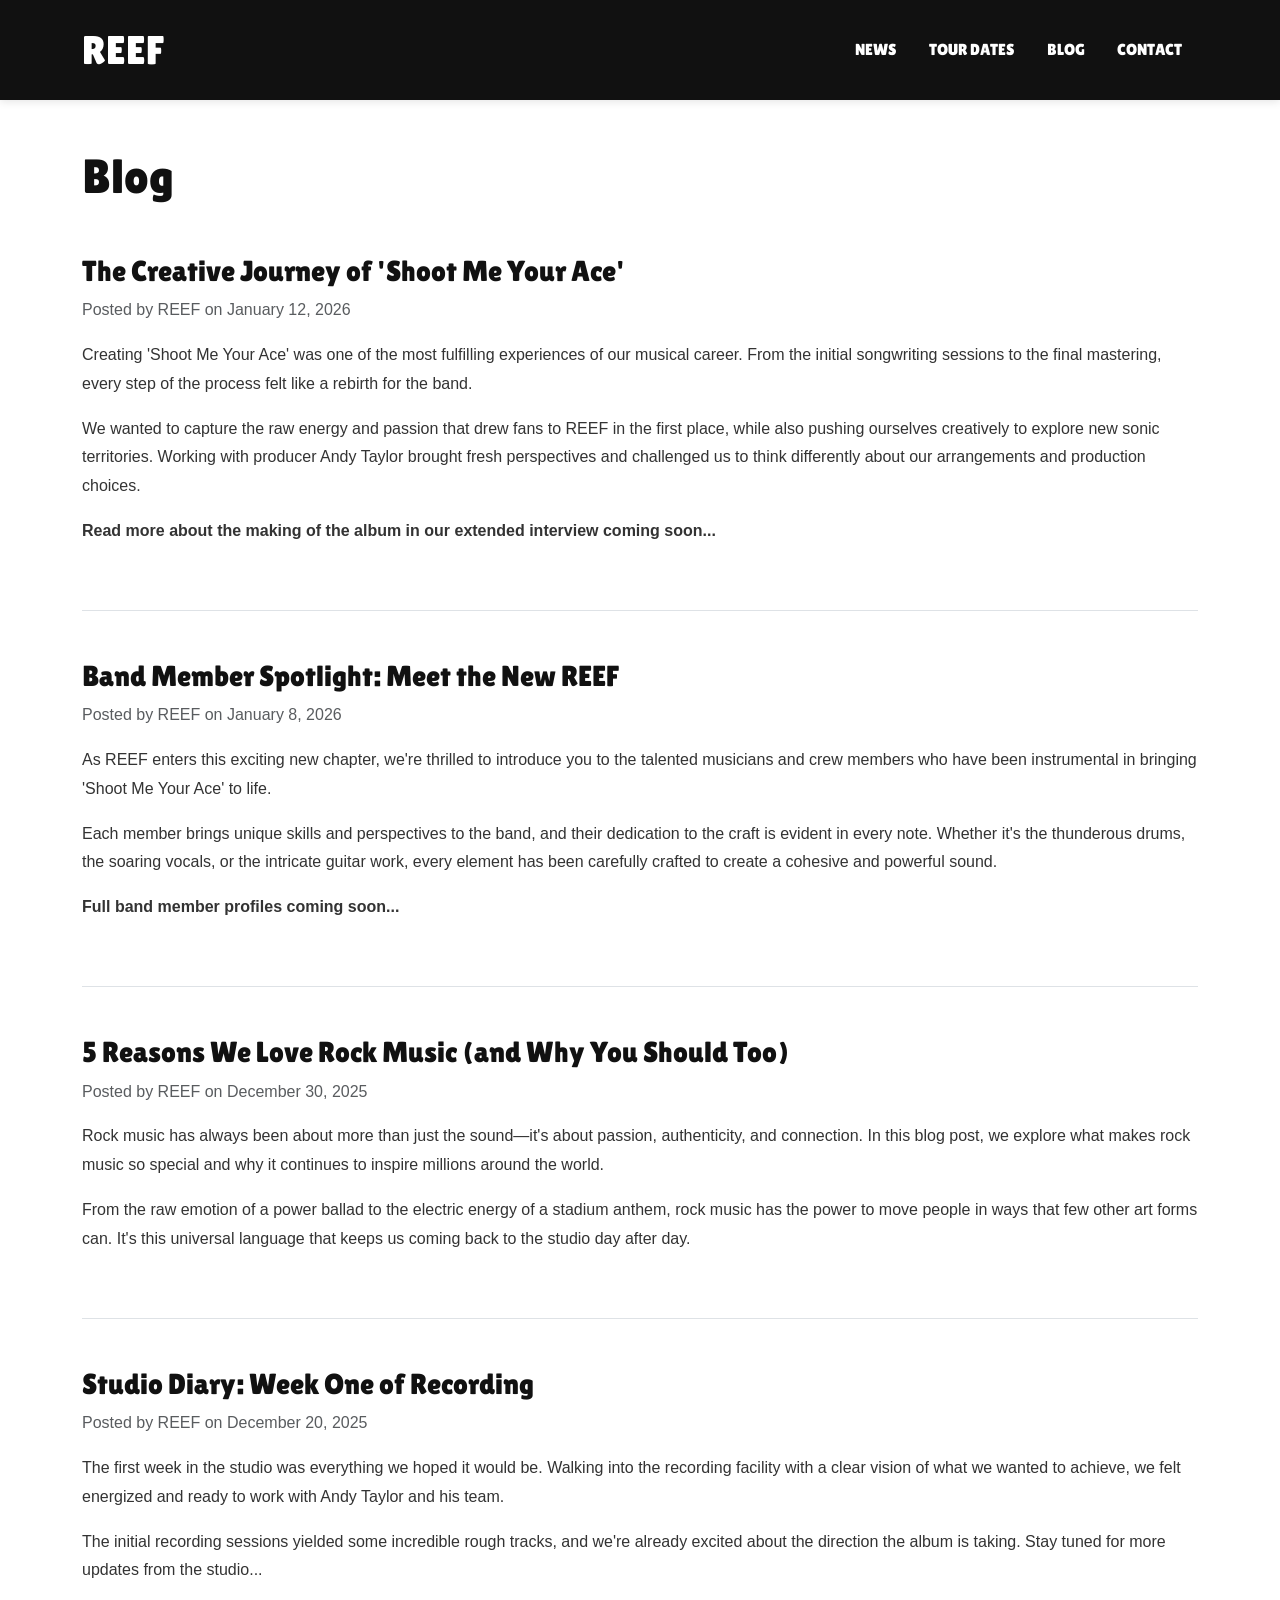
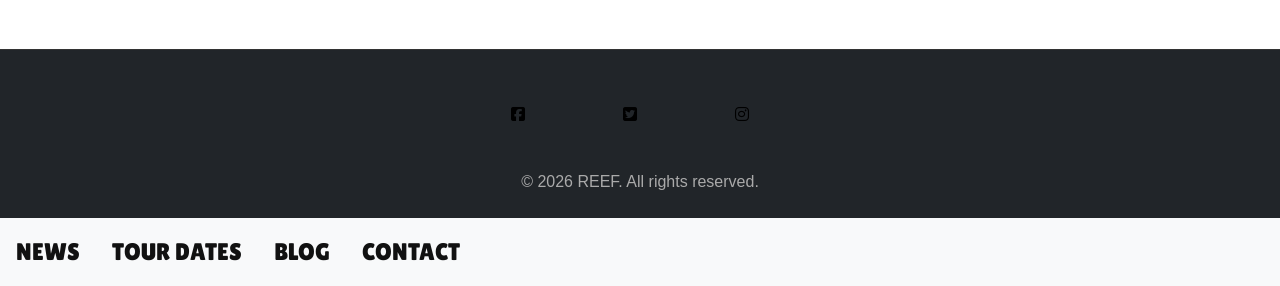
<file: blog.html>
<!doctype html>
<html lang="en">
    <head>
        <meta charset="UTF-8" />
        <meta http-equiv="X-UA-Compatible" content="IE=edge" />
        <meta name="viewport" content="width=device-width, initial-scale=1.0" />
        <meta
            name="description"
            content="REEF Blog - Read stories, interviews, and insights from the band members and crew."
        />
        <meta name="keywords" content="REEF blog, band stories, interviews, music insights" />
        <meta property="og:title" content="REEF - Blog" />
        <meta property="og:description" content="REEF Blog - Read stories, interviews, and insights from the band." />
        <link
            href="https://cdn.jsdelivr.net/npm/bootstrap@5.3.3/dist/css/bootstrap.min.css"
            rel="stylesheet"
            integrity="sha384-QWTKZyjpPEjISv5WaRU9OFeRpok6YctnYmDr5pNlyT2bRjXh0JMhjY6hW+ALEwIH"
            crossorigin="anonymous"
        />
        <link
            rel="stylesheet"
            href="https://cdnjs.cloudflare.com/ajax/libs/font-awesome/6.5.2/css/all.min.css"
            integrity="sha512-SnH5WK+bZxgPHs44uWIX+LLJAJ9/2PkPKZ5QiAj6Ta86w+fsb2TkcmfRyVX3pBnMFcV7oQPJkl9QevSCWr3W6A=="
            crossorigin="anonymous"
            referrerpolicy="no-referrer"
        />
        <link rel="stylesheet" href="assets/css/merged.css" />
        <title>REEF - Blog</title>
    </head>
    <body class="page-body">
        <header class="page-header">
            <div class="container d-flex justify-content-between align-items-center">
                <h1 class="logo"><a href="index.html">Reef</a></h1>
                <div class="toggle"></div>
                <ul>
                    <li><a href="news.html">News</a></li>
                    <li><a href="tour.html">Tour Dates</a></li>
                    <li><a href="blog.html">Blog</a></li>
                    <li><a href="contact.html">Contact</a></li>
                </ul>
            </div>
        </header>
        <main class="page-content">
            <div class="container py-5">
                <h2 class="mb-5">Blog</h2>

                <article class="blog-post mb-5 pb-5 border-bottom">
                    <h3>The Creative Journey of 'Shoot Me Your Ace'</h3>
                    <p class="text-muted">Posted by REEF on January 12, 2026</p>
                    <p>
                        Creating 'Shoot Me Your Ace' was one of the most fulfilling experiences of our musical career.
                        From the initial songwriting sessions to the final mastering, every step of the process felt
                        like a rebirth for the band.
                    </p>
                    <p>
                        We wanted to capture the raw energy and passion that drew fans to REEF in the first place, while
                        also pushing ourselves creatively to explore new sonic territories. Working with producer Andy
                        Taylor brought fresh perspectives and challenged us to think differently about our arrangements
                        and production choices.
                    </p>
                    <p>
                        <strong
                            >Read more about the making of the album in our extended interview coming soon...</strong
                        >
                    </p>
                </article>

                <article class="blog-post mb-5 pb-5 border-bottom">
                    <h3>Band Member Spotlight: Meet the New REEF</h3>
                    <p class="text-muted">Posted by REEF on January 8, 2026</p>
                    <p>
                        As REEF enters this exciting new chapter, we're thrilled to introduce you to the talented
                        musicians and crew members who have been instrumental in bringing 'Shoot Me Your Ace' to life.
                    </p>
                    <p>
                        Each member brings unique skills and perspectives to the band, and their dedication to the craft
                        is evident in every note. Whether it's the thunderous drums, the soaring vocals, or the
                        intricate guitar work, every element has been carefully crafted to create a cohesive and
                        powerful sound.
                    </p>
                    <p><strong>Full band member profiles coming soon...</strong></p>
                </article>

                <article class="blog-post mb-5 pb-5 border-bottom">
                    <h3>5 Reasons We Love Rock Music (and Why You Should Too)</h3>
                    <p class="text-muted">Posted by REEF on December 30, 2025</p>
                    <p>
                        Rock music has always been about more than just the sound—it's about passion, authenticity, and
                        connection. In this blog post, we explore what makes rock music so special and why it continues
                        to inspire millions around the world.
                    </p>
                    <p>
                        From the raw emotion of a power ballad to the electric energy of a stadium anthem, rock music
                        has the power to move people in ways that few other art forms can. It's this universal language
                        that keeps us coming back to the studio day after day.
                    </p>
                </article>

                <article class="blog-post">
                    <h3>Studio Diary: Week One of Recording</h3>
                    <p class="text-muted">Posted by REEF on December 20, 2025</p>
                    <p>
                        The first week in the studio was everything we hoped it would be. Walking into the recording
                        facility with a clear vision of what we wanted to achieve, we felt energized and ready to work
                        with Andy Taylor and his team.
                    </p>
                    <p>
                        The initial recording sessions yielded some incredible rough tracks, and we're already excited
                        about the direction the album is taking. Stay tuned for more updates from the studio...
                    </p>
                </article>
            </div>
        </main>

        <footer class="page-footer bg-dark text-white py-4">
            <div class="container text-center">
                <ul class="social list-unstyled mb-3">
                    <li>
                        <a href="https://www.facebook.com/reefmusic/" target="_blank" rel="noopener noreferrer"
                            ><i class="fa-brands fa-square-facebook"></i
                        ></a>
                    </li>
                    <li>
                        <a href="https://x.com/reefmusic/" target="_blank" rel="noopener noreferrer"
                            ><i class="fa-brands fa-square-twitter"></i
                        ></a>
                    </li>
                    <li>
                        <a href="https://www.instagram.com/reefmusic/" target="_blank" rel="noopener noreferrer"
                            ><i class="fa-brands fa-instagram"></i
                        ></a>
                    </li>
                </ul>
                <p>&copy; 2026 REEF. All rights reserved.</p>
            </div>
        </footer>

        <div class="menu">
            <ul>
                <!-- <li><a href="index.html">Home</a></li> -->
                <li><a href="news.html">News</a></li>
                <li><a href="tour.html">Tour Dates</a></li>
                <li><a href="blog.html">Blog</a></li>
                <li><a href="contact.html">Contact</a></li>
            </ul>
        </div>

        <script src="assets/js/script.js"></script>
    </body>
</html>
</file>
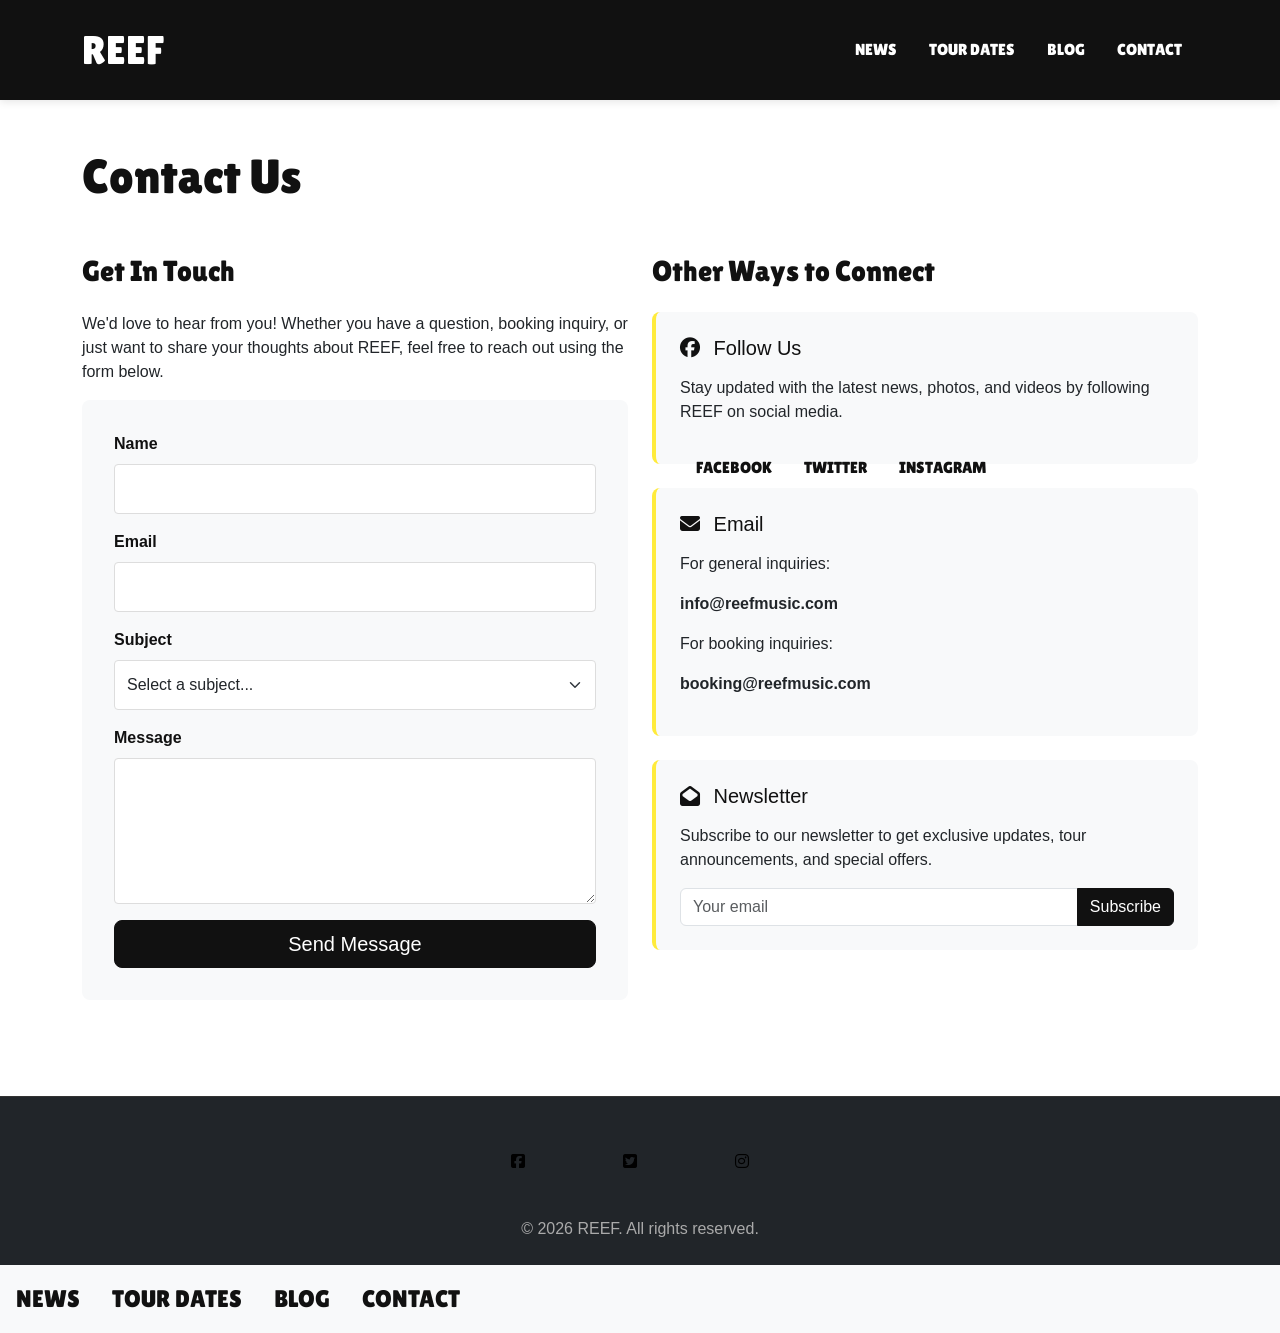
<file: contact.html>
<!doctype html>
<html lang="en">
    <head>
        <meta charset="UTF-8" />
        <meta http-equiv="X-UA-Compatible" content="IE=edge" />
        <meta name="viewport" content="width=device-width, initial-scale=1.0" />
        <meta
            name="description"
            content="Contact REEF - Get in touch with the band, booking inquiries, and business partnerships."
        />
        <meta name="keywords" content="REEF contact, booking, inquiries, business partnerships" />
        <meta property="og:title" content="REEF - Contact" />
        <meta property="og:description" content="Contact REEF - Get in touch with the band and team." />
        <link
            href="https://cdn.jsdelivr.net/npm/bootstrap@5.3.3/dist/css/bootstrap.min.css"
            rel="stylesheet"
            integrity="sha384-QWTKZyjpPEjISv5WaRU9OFeRpok6YctnYmDr5pNlyT2bRjXh0JMhjY6hW+ALEwIH"
            crossorigin="anonymous"
        />
        <link
            rel="stylesheet"
            href="https://cdnjs.cloudflare.com/ajax/libs/font-awesome/6.5.2/css/all.min.css"
            integrity="sha512-SnH5WK+bZxgPHs44uWIX+LLJAJ9/2PkPKZ5QiAj6Ta86w+fsb2TkcmfRyVX3pBnMFcV7oQPJkl9QevSCWr3W6A=="
            crossorigin="anonymous"
            referrerpolicy="no-referrer"
        />
        <link rel="stylesheet" href="assets/css/merged.css" />
        <title>REEF - Contact</title>
    </head>
    <body class="page-body">
        <header class="page-header">
            <div class="container d-flex justify-content-between align-items-center">
                <h1 class="logo"><a href="index.html">Reef</a></h1>
                <div class="toggle"></div>
                <ul>
                    <li><a href="news.html">News</a></li>
                    <li><a href="tour.html">Tour Dates</a></li>
                    <li><a href="blog.html">Blog</a></li>
                    <li><a href="contact.html">Contact</a></li>
                </ul>
            </div>
        </header>
        <main class="page-content">
            <div class="container py-5">
                <h2 class="mb-5">Contact Us</h2>

                <div class="row">
                    <div class="col-md-6 mb-5">
                        <h3 class="mb-4">Get In Touch</h3>
                        <p>
                            We'd love to hear from you! Whether you have a question, booking inquiry, or just want to
                            share your thoughts about REEF, feel free to reach out using the form below.
                        </p>

                        <form class="contact-form">
                            <div class="mb-3">
                                <label for="name" class="form-label">Name</label>
                                <input type="text" class="form-control" id="name" required />
                            </div>

                            <div class="mb-3">
                                <label for="email" class="form-label">Email</label>
                                <input type="email" class="form-control" id="email" required />
                            </div>

                            <div class="mb-3">
                                <label for="subject" class="form-label">Subject</label>
                                <select class="form-select" id="subject" required>
                                    <option selected disabled value="">Select a subject...</option>
                                    <option value="booking">Booking Inquiry</option>
                                    <option value="partnership">Business Partnership</option>
                                    <option value="media">Media Inquiry</option>
                                    <option value="feedback">Feedback</option>
                                    <option value="other">Other</option>
                                </select>
                            </div>

                            <div class="mb-3">
                                <label for="message" class="form-label">Message</label>
                                <textarea class="form-control" id="message" rows="5" required></textarea>
                            </div>

                            <button type="submit" class="btn btn-dark btn-lg w-100">Send Message</button>
                        </form>
                    </div>

                    <div class="col-md-6">
                        <h3 class="mb-4">Other Ways to Connect</h3>

                        <div class="contact-card mb-4">
                            <h5><i class="fa-brands fa-facebook me-2"></i> Follow Us</h5>
                            <p>
                                Stay updated with the latest news, photos, and videos by following REEF on social media.
                            </p>
                            <ul class="list-unstyled">
                                <li>
                                    <a
                                        href="https://www.facebook.com/reefmusic/"
                                        target="_blank"
                                        rel="noopener noreferrer"
                                        >Facebook</a
                                    >
                                </li>
                                <li>
                                    <a href="https://x.com/reefmusic/" target="_blank" rel="noopener noreferrer"
                                        >Twitter</a
                                    >
                                </li>
                                <li>
                                    <a
                                        href="https://www.instagram.com/reefmusic/"
                                        target="_blank"
                                        rel="noopener noreferrer"
                                        >Instagram</a
                                    >
                                </li>
                            </ul>
                        </div>

                        <div class="contact-card mb-4">
                            <h5><i class="fa-solid fa-envelope me-2"></i> Email</h5>
                            <p>For general inquiries:</p>
                            <p><strong>info@reefmusic.com</strong></p>
                            <p>For booking inquiries:</p>
                            <p><strong>booking@reefmusic.com</strong></p>
                        </div>

                        <div class="contact-card">
                            <h5><i class="fa-solid fa-envelope-open me-2"></i> Newsletter</h5>
                            <p>
                                Subscribe to our newsletter to get exclusive updates, tour announcements, and special
                                offers.
                            </p>
                            <form class="newsletter-form">
                                <div class="input-group">
                                    <input type="email" class="form-control" placeholder="Your email" required />
                                    <button class="btn btn-dark" type="submit">Subscribe</button>
                                </div>
                            </form>
                        </div>
                    </div>
                </div>
            </div>
        </main>

        <footer class="page-footer bg-dark text-white py-4">
            <div class="container text-center">
                <ul class="social list-unstyled mb-3">
                    <li>
                        <a href="https://www.facebook.com/reefmusic/" target="_blank" rel="noopener noreferrer"
                            ><i class="fa-brands fa-square-facebook"></i
                        ></a>
                    </li>
                    <li>
                        <a href="https://x.com/reefmusic/" target="_blank" rel="noopener noreferrer"
                            ><i class="fa-brands fa-square-twitter"></i
                        ></a>
                    </li>
                    <li>
                        <a href="https://www.instagram.com/reefmusic/" target="_blank" rel="noopener noreferrer"
                            ><i class="fa-brands fa-instagram"></i
                        ></a>
                    </li>
                </ul>
                <p>&copy; 2026 REEF. All rights reserved.</p>
            </div>
        </footer>

        <div class="menu">
            <ul>
                <!-- <li><a href="index.html">Home</a></li> -->
                <li><a href="news.html">News</a></li>
                <li><a href="tour.html">Tour Dates</a></li>
                <li><a href="blog.html">Blog</a></li>
                <li><a href="contact.html">Contact</a></li>
            </ul>
        </div>

        <script src="assets/js/script.js"></script>
    </body>
</html>
</file>
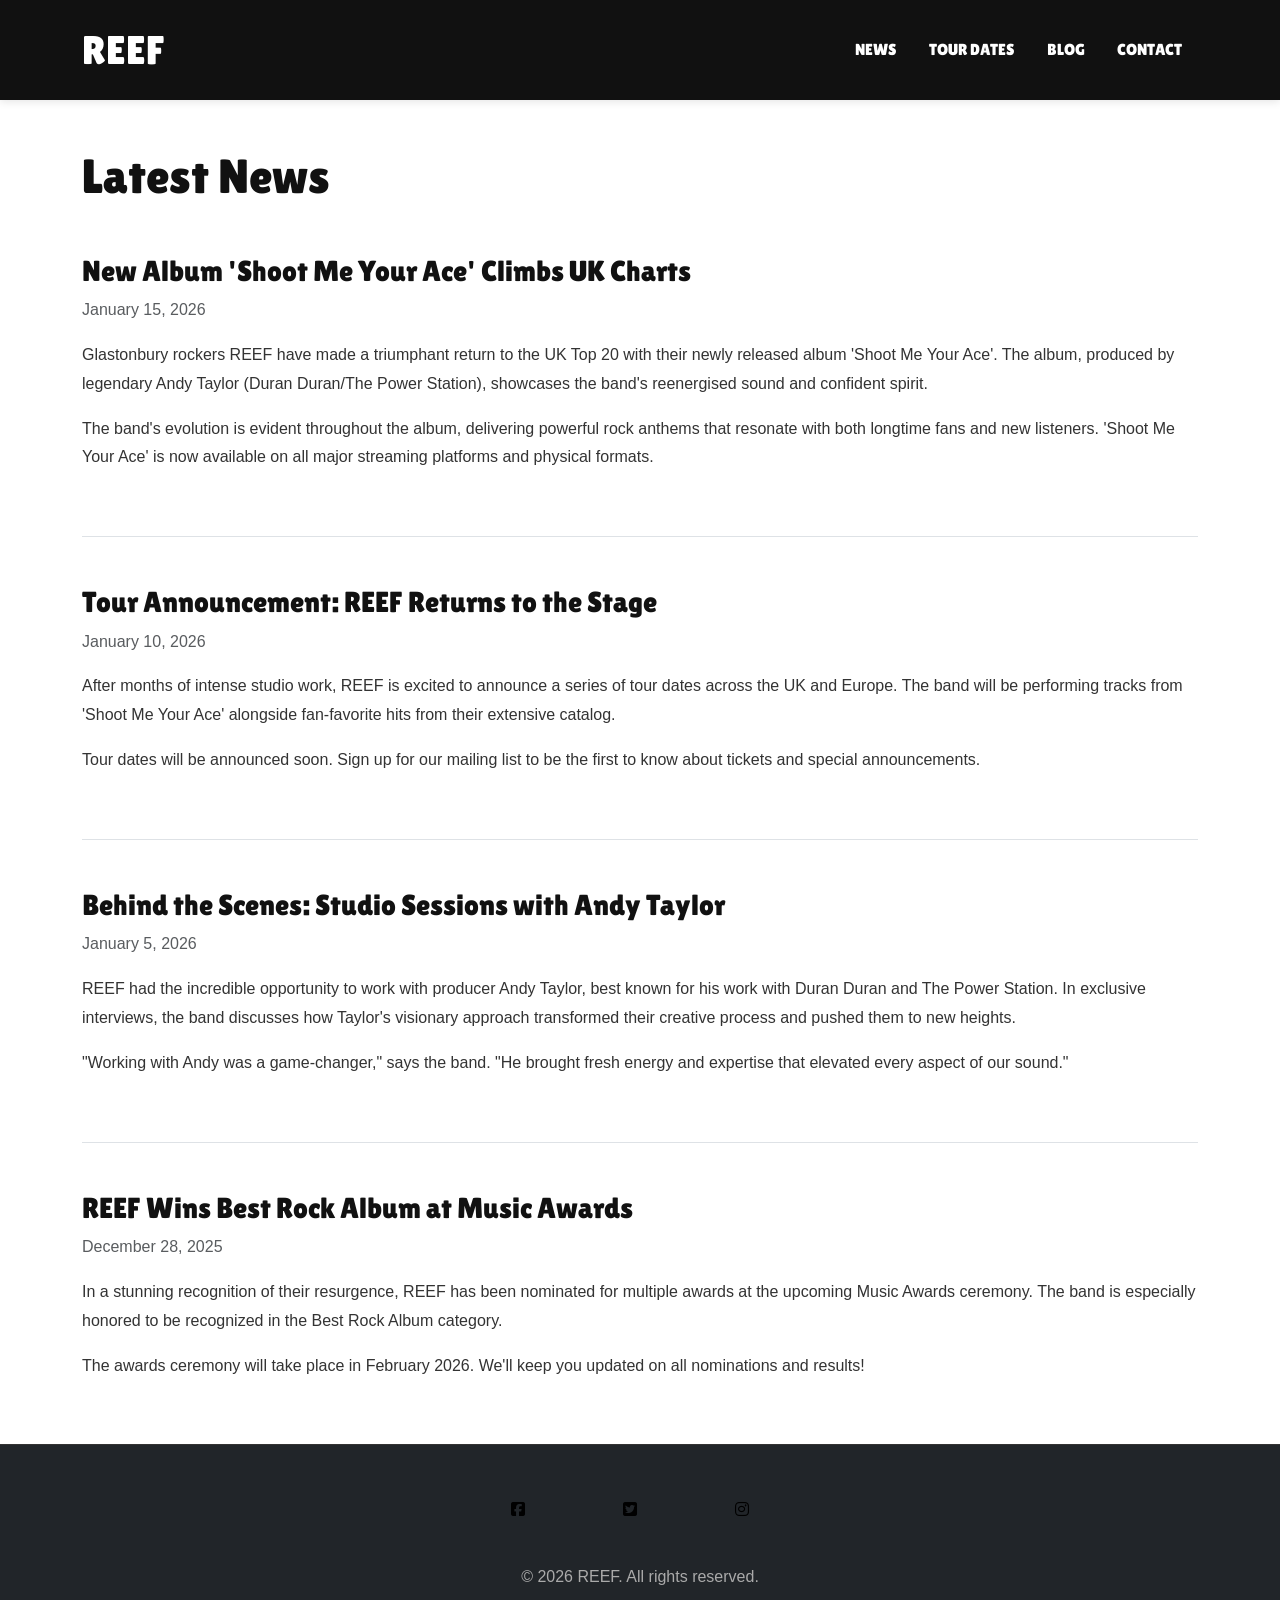
<file: news.html>
<!doctype html>
<html lang="en">
    <head>
        <meta charset="UTF-8" />
        <meta http-equiv="X-UA-Compatible" content="IE=edge" />
        <meta name="viewport" content="width=device-width, initial-scale=1.0" />
        <meta
            name="description"
            content="Latest news from REEF - Glastonbury rockers back with 'Shoot Me Your Ace'. Check out band updates, announcements, and more."
        />
        <meta name="keywords" content="REEF news, band updates, announcements, Shoot Me Your Ace" />
        <meta property="og:title" content="REEF - News" />
        <meta
            property="og:description"
            content="Latest news from REEF - Glastonbury rockers back with 'Shoot Me Your Ace'."
        />
        <link
            href="https://cdn.jsdelivr.net/npm/bootstrap@5.3.3/dist/css/bootstrap.min.css"
            rel="stylesheet"
            integrity="sha384-QWTKZyjpPEjISv5WaRU9OFeRpok6YctnYmDr5pNlyT2bRjXh0JMhjY6hW+ALEwIH"
            crossorigin="anonymous"
        />
        <link
            rel="stylesheet"
            href="https://cdnjs.cloudflare.com/ajax/libs/font-awesome/6.5.2/css/all.min.css"
            integrity="sha512-SnH5WK+bZxgPHs44uWIX+LLJAJ9/2PkPKZ5QiAj6Ta86w+fsb2TkcmfRyVX3pBnMFcV7oQPJkl9QevSCWr3W6A=="
            crossorigin="anonymous"
            referrerpolicy="no-referrer"
        />
        <link rel="stylesheet" href="assets/css/merged.css" />
        <title>REEF - News</title>
    </head>
    <body class="page-body">
        <header class="page-header">
            <div class="container d-flex justify-content-between align-items-center">
                <h1 class="logo"><a href="index.html">Reef</a></h1>
                <div class="toggle"></div>
                <ul>
                    <!-- <li><a href="index.html">Home</a></li> -->
                    <li><a href="news.html">News</a></li>
                    <li><a href="tour.html">Tour Dates</a></li>
                    <li><a href="blog.html">Blog</a></li>
                    <li><a href="contact.html">Contact</a></li>                   
                </ul>
            </div>
        </header>
        <main class="page-content">
            <div class="container py-5">
                <h2 class="mb-5">Latest News</h2>

                <article class="news-article mb-5 pb-5 border-bottom">
                    <h3>New Album 'Shoot Me Your Ace' Climbs UK Charts</h3>
                    <p class="text-muted">January 15, 2026</p>
                    <p>
                        Glastonbury rockers REEF have made a triumphant return to the UK Top 20 with their newly
                        released album 'Shoot Me Your Ace'. The album, produced by legendary Andy Taylor (Duran
                        Duran/The Power Station), showcases the band's reenergised sound and confident spirit.
                    </p>
                    <p>
                        The band's evolution is evident throughout the album, delivering powerful rock anthems that
                        resonate with both longtime fans and new listeners. 'Shoot Me Your Ace' is now available on all
                        major streaming platforms and physical formats.
                    </p>
                </article>

                <article class="news-article mb-5 pb-5 border-bottom">
                    <h3>Tour Announcement: REEF Returns to the Stage</h3>
                    <p class="text-muted">January 10, 2026</p>
                    <p>
                        After months of intense studio work, REEF is excited to announce a series of tour dates across
                        the UK and Europe. The band will be performing tracks from 'Shoot Me Your Ace' alongside
                        fan-favorite hits from their extensive catalog.
                    </p>
                    <p>
                        Tour dates will be announced soon. Sign up for our mailing list to be the first to know about
                        tickets and special announcements.
                    </p>
                </article>

                <article class="news-article mb-5 pb-5 border-bottom">
                    <h3>Behind the Scenes: Studio Sessions with Andy Taylor</h3>
                    <p class="text-muted">January 5, 2026</p>
                    <p>
                        REEF had the incredible opportunity to work with producer Andy Taylor, best known for his work
                        with Duran Duran and The Power Station. In exclusive interviews, the band discusses how Taylor's
                        visionary approach transformed their creative process and pushed them to new heights.
                    </p>
                    <p>
                        "Working with Andy was a game-changer," says the band. "He brought fresh energy and expertise
                        that elevated every aspect of our sound."
                    </p>
                </article>

                <article class="news-article">
                    <h3>REEF Wins Best Rock Album at Music Awards</h3>
                    <p class="text-muted">December 28, 2025</p>
                    <p>
                        In a stunning recognition of their resurgence, REEF has been nominated for multiple awards at
                        the upcoming Music Awards ceremony. The band is especially honored to be recognized in the Best
                        Rock Album category.
                    </p>
                    <p>
                        The awards ceremony will take place in February 2026. We'll keep you updated on all nominations
                        and results!
                    </p>
                </article>
            </div>
        </main>

        <footer class="page-footer bg-dark text-white py-4">
            <div class="container text-center">
                <ul class="social list-unstyled mb-3">
                    <li>
                        <a href="https://www.facebook.com/reefmusic/" target="_blank" rel="noopener noreferrer"
                            ><i class="fa-brands fa-square-facebook"></i
                        ></a>
                    </li>
                    <li>
                        <a href="https://x.com/reefmusic/" target="_blank" rel="noopener noreferrer"
                            ><i class="fa-brands fa-square-twitter"></i
                        ></a>
                    </li>
                    <li>
                        <a href="https://www.instagram.com/reefmusic/" target="_blank" rel="noopener noreferrer"
                            ><i class="fa-brands fa-instagram"></i
                        ></a>
                    </li>
                </ul>
                <p>&copy; 2026 REEF. All rights reserved.</p>
            </div>
        </footer>

        <script src="assets/js/script.js"></script>
    </body>
</html>
</file>
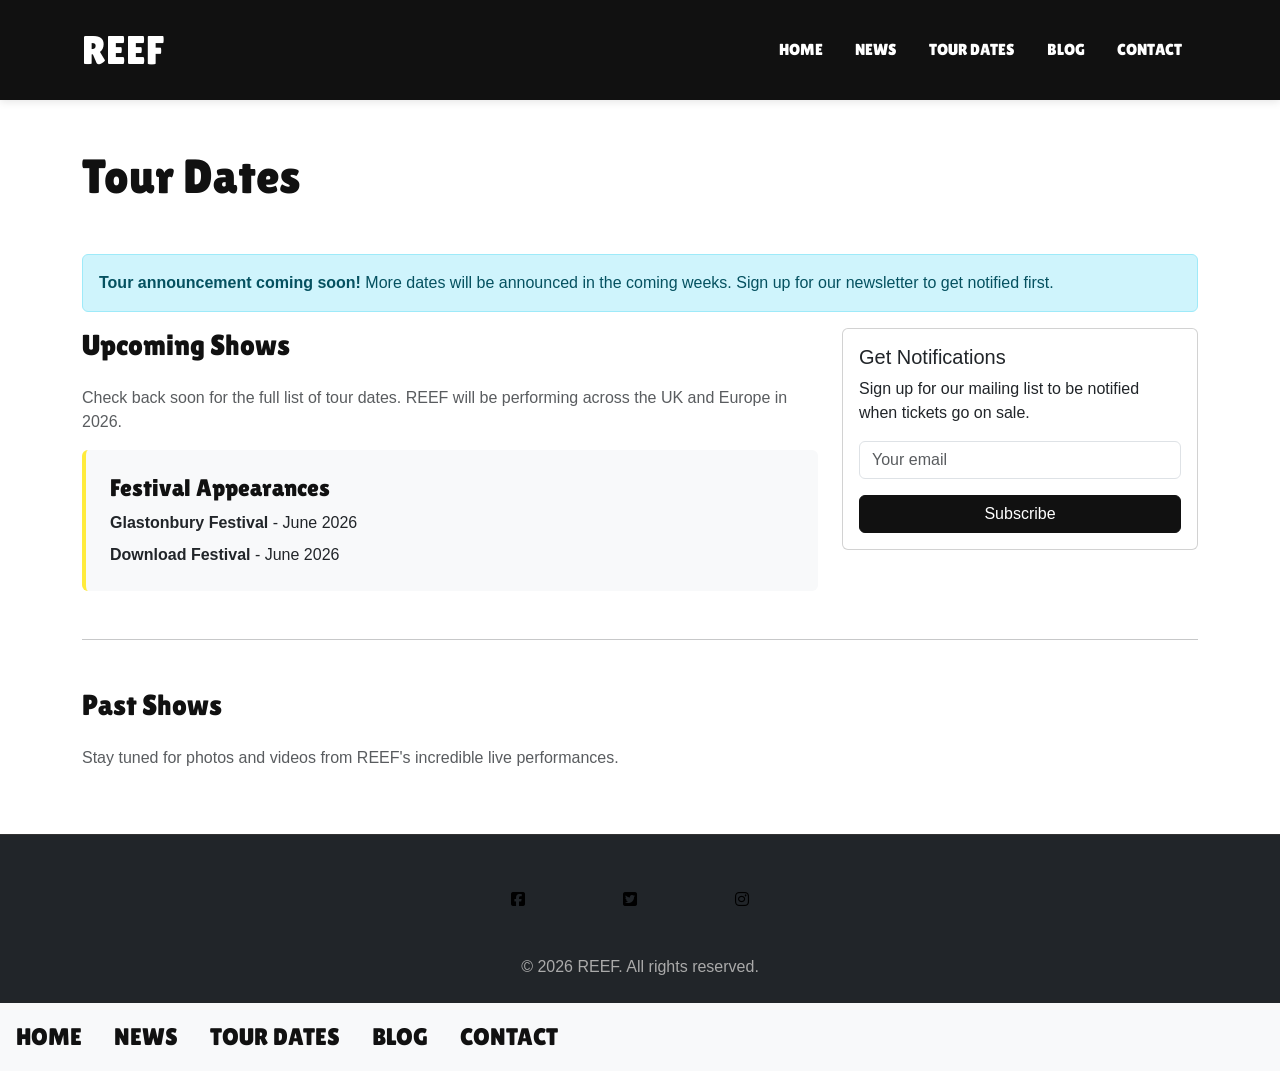
<file: tour.html>
<!doctype html>
<html lang="en">
    <head>
        <meta charset="UTF-8" />
        <meta http-equiv="X-UA-Compatible" content="IE=edge" />
        <meta name="viewport" content="width=device-width, initial-scale=1.0" />
        <meta
            name="description"
            content="REEF tour dates and concert tickets. See where the band is performing across the UK and Europe."
        />
        <meta name="keywords" content="REEF tour, concerts, tour dates, tickets, live shows" />
        <meta property="og:title" content="REEF - Tour Dates" />
        <meta property="og:description" content="REEF tour dates and concert tickets across the UK and Europe." />
        <link
            href="https://cdn.jsdelivr.net/npm/bootstrap@5.3.3/dist/css/bootstrap.min.css"
            rel="stylesheet"
            integrity="sha384-QWTKZyjpPEjISv5WaRU9OFeRpok6YctnYmDr5pNlyT2bRjXh0JMhjY6hW+ALEwIH"
            crossorigin="anonymous"
        />
        <link
            rel="stylesheet"
            href="https://cdnjs.cloudflare.com/ajax/libs/font-awesome/6.5.2/css/all.min.css"
            integrity="sha512-SnH5WK+bZxgPHs44uWIX+LLJAJ9/2PkPKZ5QiAj6Ta86w+fsb2TkcmfRyVX3pBnMFcV7oQPJkl9QevSCWr3W6A=="
            crossorigin="anonymous"
            referrerpolicy="no-referrer"
        />
        <link rel="stylesheet" href="assets/css/merged.css" />
        <title>REEF - Tour Dates</title>
    </head>
    <body class="page-body">
        <header class="page-header">
            <div class="container d-flex justify-content-between align-items-center">
                <h1 class="logo"><a href="index.html">Reef</a></h1>
                <div class="toggle"></div>
                <ul>
                     <li><a href="index.html">Home</a></li>
 <li><a href="news.html">News</a></li>
 <li><a href="tour.html">Tour Dates</a></li>
 <li><a href="blog.html">Blog</a></li>
 <li><a href="contact.html">Contact</a></li>
                    
                    
                    
                </ul>
            </div>
        </header>

        <main class="page-content">
            <div class="container py-5">
                <h2 class="mb-5">Tour Dates</h2>

                <div class="alert alert-info" role="alert">
                    <strong>Tour announcement coming soon!</strong> More dates will be announced in the coming weeks.
                    Sign up for our newsletter to get notified first.
                </div>

                <div class="row">
                    <div class="col-md-8">
                        <h3 class="mb-4">Upcoming Shows</h3>
                        <p class="text-muted">
                            Check back soon for the full list of tour dates. REEF will be performing across the UK and
                            Europe in 2026.
                        </p>

                        <div class="tour-notice bg-light p-4 rounded">
                            <h4>Festival Appearances</h4>
                            <p class="mb-2"><strong>Glastonbury Festival</strong> - June 2026</p>
                            <p class="mb-0"><strong>Download Festival</strong> - June 2026</p>
                        </div>
                    </div>

                    <div class="col-md-4">
                        <div class="card">
                            <div class="card-body">
                                <h5 class="card-title">Get Notifications</h5>
                                <p class="card-text">
                                    Sign up for our mailing list to be notified when tickets go on sale.
                                </p>
                                <form>
                                    <div class="mb-3">
                                        <input type="email" class="form-control" placeholder="Your email" required />
                                    </div>
                                    <button type="submit" class="btn btn-dark w-100">Subscribe</button>
                                </form>
                            </div>
                        </div>
                    </div>
                </div>

                <hr class="my-5" />

                <h3 class="mb-4">Past Shows</h3>
                <p class="text-muted">Stay tuned for photos and videos from REEF's incredible live performances.</p>
            </div>
        </main>

        <footer class="page-footer bg-dark text-white py-4">
            <div class="container text-center">
                <ul class="social list-unstyled mb-3">
                    <li>
                        <a href="https://www.facebook.com/reefmusic/" target="_blank" rel="noopener noreferrer"
                            ><i class="fa-brands fa-square-facebook"></i
                        ></a>
                    </li>
                    <li>
                        <a href="https://x.com/reefmusic/" target="_blank" rel="noopener noreferrer"
                            ><i class="fa-brands fa-square-twitter"></i
                        ></a>
                    </li>
                    <li>
                        <a href="https://www.instagram.com/reefmusic/" target="_blank" rel="noopener noreferrer"
                            ><i class="fa-brands fa-instagram"></i
                        ></a>
                    </li>
                </ul>
                <p>&copy; 2026 REEF. All rights reserved.</p>
            </div>
        </footer>

        <div class="menu">
            <ul>
                <li><a href="index.html">Home</a></li>
                <li><a href="news.html">News</a></li>
                <li><a href="tour.html">Tour Dates</a></li>
                <li><a href="blog.html">Blog</a></li>
                <li><a href="contact.html">Contact</a></li>
            </ul>
        </div>

        <script src="assets/js/script.js"></script>
    </body>
</html>
</file>
<file: assets/css/merged.css>
/* Merged CSS: style.css + pages.css + splash.css */

/* ---------- style.css ---------- */
@import url('https://fonts.googleapis.com/css2?family=Freeman&family=Lilita+One&display=swap');

* {
    margin: 0;
    padding: 0;
    box-sizing: border-box;
    font-family: 'Poppins', sans-serif;
  }
  header
  {
    position: absolute;
    top: 0;
    left: 0;
    width: 100%;
    padding: 40px 100px;
    z-index: 1000;
    display: flex;
    justify-content: space-between;
    align-items: center;
  }

  ul {
  list-style-type: none;
  margin: 0;
  padding: 0;
  }

li {
  float: left;
}

li a {
  display: block;
  color: white;
  text-align: center;
  padding: 16px;
  text-decoration: none;
  font-family: "Lilita One", sans-serif;
}

li a:hover {
  color: #ffeb3b;
}



  header .logo, li a
  {
    font-family: "Lilita One", sans-serif;
    color: #fff;
    text-transform: uppercase;
    cursor: pointer;
  }
  
  .toggle
  {
    position: relative;
    width: 60px;
    height: 60px;
    background: url("https://i.ibb.co/HrfVRcx/menu.png");
    background-repeat: no-repeat;
    background-size: 30px;
    background-position: center;
    cursor: pointer;
  }

  .toggle.active
  {
    background: url(https://i.ibb.co/rt3HybH/close.png);
    background-repeat: no-repeat;
    background-size: 25px;
    background-position: center;
    cursor: pointer;
  }
  .showcase
  {
    position: absolute;
    right: 0;
    width: 100%;
    min-height: 100vh;
    padding: 100px;
    display: flex;
    justify-content: space-between;
    align-items: center;
    background: #111;
    transition: 0.5s;
    z-index: 2;
  }
  .showcase.active
  {
    right: 300px;
  }
  
  .showcase video
  {
    position: absolute;
    top: 0;
    left: 0;
    width: 100%;
    height: 100%;
    object-fit: cover;
    opacity: 0.8;
  }
  
  .video-container
  {
    position: absolute;
    top: 0;
    left: 0;
    width: 100%;
    height: 100%;
    overflow: hidden;
  }
  
  .video-loader
  {
    position: absolute;
    top: 50%;
    left: 50%;
    transform: translate(-50%, -50%);
    text-align: center;
    z-index: 5;
    opacity: 1;
    transition: opacity 0.3s ease-in-out;
  }
  
  .video-loader.loaded
  {
    opacity: 0;
    pointer-events: none;
  }
  
  .spinner
  {
    border: 4px solid rgba(255, 255, 255, 0.3);
    border-top: 4px solid #fff;
    border-radius: 50%;
    width: 50px;
    height: 50px;
    animation: spin 1s linear infinite;
    margin: 0 auto 1rem;
  }
  
  @keyframes spin
  {
    0% { transform: rotate(0deg); }
    100% { transform: rotate(360deg); }
  }
  
  .video-loader p
  {
    color: #fff;
    font-size: 1.1em;
    margin: 0;
    text-shadow: 1px 1px 4px rgba(0, 0, 0, 0.8);
  }
  .overlay
  {
    position: absolute;
    top: 0;
    left: 0;
    width: 100%;
    height: 100%;
    background: rgba(0, 0, 0, 0.4);
    mix-blend-mode: darken;
  }
  .text
  {
    position: relative;
    z-index: 10;
  }
  
  .text h1
  {
    font-family: "Lilita One", sans-serif;
    font-size: 5em;
    font-weight: 800;
    color: #fff;
    line-height: 1em;
    text-transform: uppercase;
    text-shadow: 2px 2px 8px rgba(0, 0, 0, 0.8);
    text-shadow: 2px 2px 8px rgba(0, 0, 0, 0.7);
  }
  .text h2
  {
    font-family: "Lilita One", sans-serif;
    font-size: 4em;
    font-weight: 700;
    color: #fff;
    line-height: 1em;
    /* text-transform: uppercase; */
    text-shadow: 2px 2px 8px rgba(0, 0, 0, 0.7);
  }
  .text h3
  {
    font-family: "Lilita One", sans-serif;
    font-size: 1.3em;
    color: #fff;
    margin: 20px 0;
    font-weight: 400;
    max-width: 700px;
    text-shadow: 1px 1px 6px rgba(0, 0, 0, 0.7);
  }
  .text a
  {
    display: inline-block;
    font-size: 1em;
    background: #fff;
    padding: 10px 30px;
    text-transform: uppercase;
    text-decoration: none;
    font-weight: 500;
    margin-top: 10px;
    color: #111;
    letter-spacing: 2px;
    transition: 0.2s;
  }
  
  .text a:hover
  {
    letter-spacing: 6px;
  }
  
  .social li
  {
    list-style: none;
  }
  
  .social li a
  {
    display: inline-block;
    margin-right: 20px;
    filter: invert(1);
    transform: scale(0.5);
    transition: 0.5s;
  }
  
  .social li a:hover
  {
    transform: scale(0.5) translateY(-15px);
  }
  
  .menu ul
  {
    position: relative;
  }
  
  .menu ul li
  {
    list-style: none;
  }
  
  .menu ul li a
  {
    text-decoration: none;
    font-size: 24px;
    color: #111;
  }
  
  .menu ul li a:hover
  {
    color: #03a9f4;
  }

/* ---------- pages.css ---------- */

/* Page-specific styles */

.page-body {
  background: #f8f9fa;
}

.page-header {
  background: #111;
  padding: 20px 0;
  position: sticky;
  top: 0;
  z-index: 100;
  box-shadow: 0 2px 8px rgba(0, 0, 0, 0.1);
}

.page-header .logo {
  margin: 0;
}

.page-header .logo a {
  color: #fff;
  text-decoration: none;
  font-family: "Lilita One", sans-serif;
  text-transform: uppercase;
  cursor: pointer;
  transition: color 0.3s;
}

.page-header .logo a:hover {
  color: #ffeb3b;
}

.page-content {
  min-height: calc(100vh - 200px);
  background: #fff;
  margin-bottom: 0;
}

.page-content h2 {
  font-family: "Lilita One", sans-serif;
  font-size: 3em;
  color: #111;
  margin-bottom: 2rem;
}

.page-content h3 {
  font-family: "Lilita One", sans-serif;
  color: #111;
  font-size: 1.8em;
}

.page-content h4 {
  font-family: "Lilita One", sans-serif;
  color: #111;
}

.news-article,
.blog-post {
  background: #fff;
}

.news-article h3,
.blog-post h3 {
  color: #111;
  margin-top: 0;
  margin-bottom: 0.5rem;
  cursor: pointer;
  transition: color 0.3s;
}

.news-article h3:hover,
.blog-post h3:hover {
  color: #ffeb3b;
}

.news-article p,
.blog-post p {
  line-height: 1.8;
  color: #333;
}

.contact-card {
  background: #f8f9fa;
  padding: 1.5rem;
  border-radius: 8px;
  border-left: 4px solid #ffeb3b;
}

.contact-card h5 {
  color: #111;
  margin-bottom: 1rem;
}

.contact-card a {
  color: #111;
  text-decoration: none;
  transition: color 0.3s;
}

.contact-card a:hover {
  color: #ffeb3b;
}

.contact-form {
  background: #f8f9fa;
  padding: 2rem;
  border-radius: 8px;
}

.contact-form .form-label {
  font-weight: 600;
  color: #111;
}

.contact-form .form-control,
.contact-form .form-select {
  border: 1px solid #ddd;
  border-radius: 4px;
  padding: 0.75rem;
  transition: border-color 0.3s;
}

.contact-form .form-control:focus,
.contact-form .form-select:focus {
  border-color: #ffeb3b;
  box-shadow: 0 0 0 0.2rem rgba(255, 235, 59, 0.25);
}

.btn-dark {
  background: #111;
  border: 1px solid #111;
  transition: all 0.3s;
}

.btn-dark:hover {
  background: #ffeb3b;
  color: #111;
  border-color: #ffeb3b;
}

.tour-notice {
  border-left: 4px solid #ffeb3b;
}

.page-footer {
  background: #111;
  border-top: 1px solid #333;
}

.page-footer .social {
  display: flex;
  justify-content: center;
  gap: 2rem;
}

.page-footer .social li a {
  color: #fff;
  font-size: 2rem;
  transition: color 0.3s;
}

.page-footer .social li a:hover {
  color: #ffeb3b;
}

.page-footer p {
  margin: 0;
  color: #aaa;
}

/* Responsive adjustments */
@media (max-width: 768px) {
  .page-header .container {
    padding: 0 20px;
  }

  .page-content {
    padding: 1.5rem 0 !important;
  }

  .page-content h2 {
    font-size: 2em;
  }

  .page-content h3 {
    font-size: 1.3em;
  }

  .contact-form {
    padding: 1.5rem;
  }

  .page-footer .social {
    gap: 1.5rem;
  }

  .page-footer .social li a {
    font-size: 1.5rem;
  }
}

/* ---------- splash.css ---------- */

/* Splash Page Styles */

html {
  width: 100%;
  height: 100%;
  overflow-x: hidden;
}

body {
  width: 100%;
  margin: 0;
  padding: 0;
  overflow-x: hidden;
}

.splash-container {
  display: flex;
  flex-direction: column;
  height: 100vh;
  background: #111;
  overflow: hidden;
  position: relative;
}

.splash-background {
  position: absolute;
  top: 0;
  left: 0;
  width: 100%;
  height: 100vh;
  z-index: 0;
}

.splash-background video {
  width: 100%;
  height: 100%;
  object-fit: cover;
  opacity: 0.6;
}

.splash-overlay {
  position: absolute;
  top: 0;
  left: 0;
  width: 100%;
  height: 100%;
  
  z-index: 1;
}

.splash-content {
  position: relative;
  z-index: 10;
  display: flex;
  flex-direction: column;
  justify-content: space-between;
  align-items: center;
  height: 100%;
  padding: 40px 20px;
  text-align: center;
}

.splash-header {
  flex: 0;
  padding-top: 20px;
}

.splash-logo {
  font-family: "Lilita One", sans-serif;
  font-size: 3.5em;
  color: #fff;
  text-transform: uppercase;
  text-decoration: underline;
  margin: 0;
  text-shadow: 3px 3px 10px rgba(0, 0, 0, 0.9);
  letter-spacing: 3px;
  animation: slideDown 0.8s ease-out;
}

@keyframes slideDown {
  from {
    opacity: 0;
    transform: translateY(-30px);
  }
  to {
    opacity: 1;
    transform: translateY(0);
  }
}

.splash-main {
  flex: 1;
  display: flex;
  flex-direction: column;
  justify-content: center;
  align-items: center;
  gap: 2rem;
  animation: fadeIn 1s ease-out 0.3s forwards;
}

@keyframes fadeIn {
  from {
    opacity: 0;
  }
  to {
    opacity: 1;
  }
}

.splash-title {
  margin-bottom: 1rem;
}

.splash-h2 {
  font-family: "Lilita One", sans-serif;
  font-size: 4em;
  color: #fff;
  text-transform: uppercase;
  margin: 0;
  line-height: 1.1;
  text-shadow: 3px 3px 10px rgba(0, 0, 0, 0.9);
  letter-spacing: 2px;
}

.splash-tagline {
  font-size: 1.3em;
  color: #ddd;
  margin-top: 0.5rem;
  text-shadow: 1px 1px 4px rgba(0, 0, 0, 0.8);
}

.splash-album {
  background: rgba(0, 0, 0, 0.6);
  backdrop-filter: blur(10px);
  padding: 2rem 2.5rem;
  border-radius: 12px;
  border-left: 4px solid #ffeb3b;
  max-width: 500px;
}

.album-badge {
  display: inline-block;
  background: #ffeb3b;
  color: #111;
  padding: 0.5rem 1rem;
  border-radius: 20px;
  font-weight: 600;
  font-size: 0.85em;
  text-transform: uppercase;
  letter-spacing: 1px;
  margin-bottom: 1rem;
}

.album-title {
  font-family: "Lilita One", sans-serif;
  font-size: 2.5em;
  color: #fff;
  margin: 0.5rem 0;
  text-shadow: 2px 2px 6px rgba(0, 0, 0, 0.8);
}

.album-producer {
  font-size: 1em;
  color: #bbb;
  margin: 0.5rem 0;
  font-style: italic;
}

.album-status {
  font-size: 0.95em;
  color: #ffeb3b;
  font-weight: 600;
  margin: 0.5rem 0;
  text-transform: uppercase;
  letter-spacing: 1px;
}

.splash-cta {
  margin-top: 1rem;
}

.btn-enter {
  display: inline-block;
  background: #ffeb3b;
  color: #111;
  padding: 15px 40px;
  font-size: 1.1em;
  font-weight: 600;
  text-decoration: none;
  text-transform: uppercase;
  letter-spacing: 2px;
  border-radius: 50px;
  transition: all 0.3s ease;
  box-shadow: 0 8px 20px rgba(255, 235, 59, 0.4);
  border: 2px solid #ffeb3b;
  cursor: pointer;
}

.btn-enter:hover {
  background: transparent;
}
</file>
